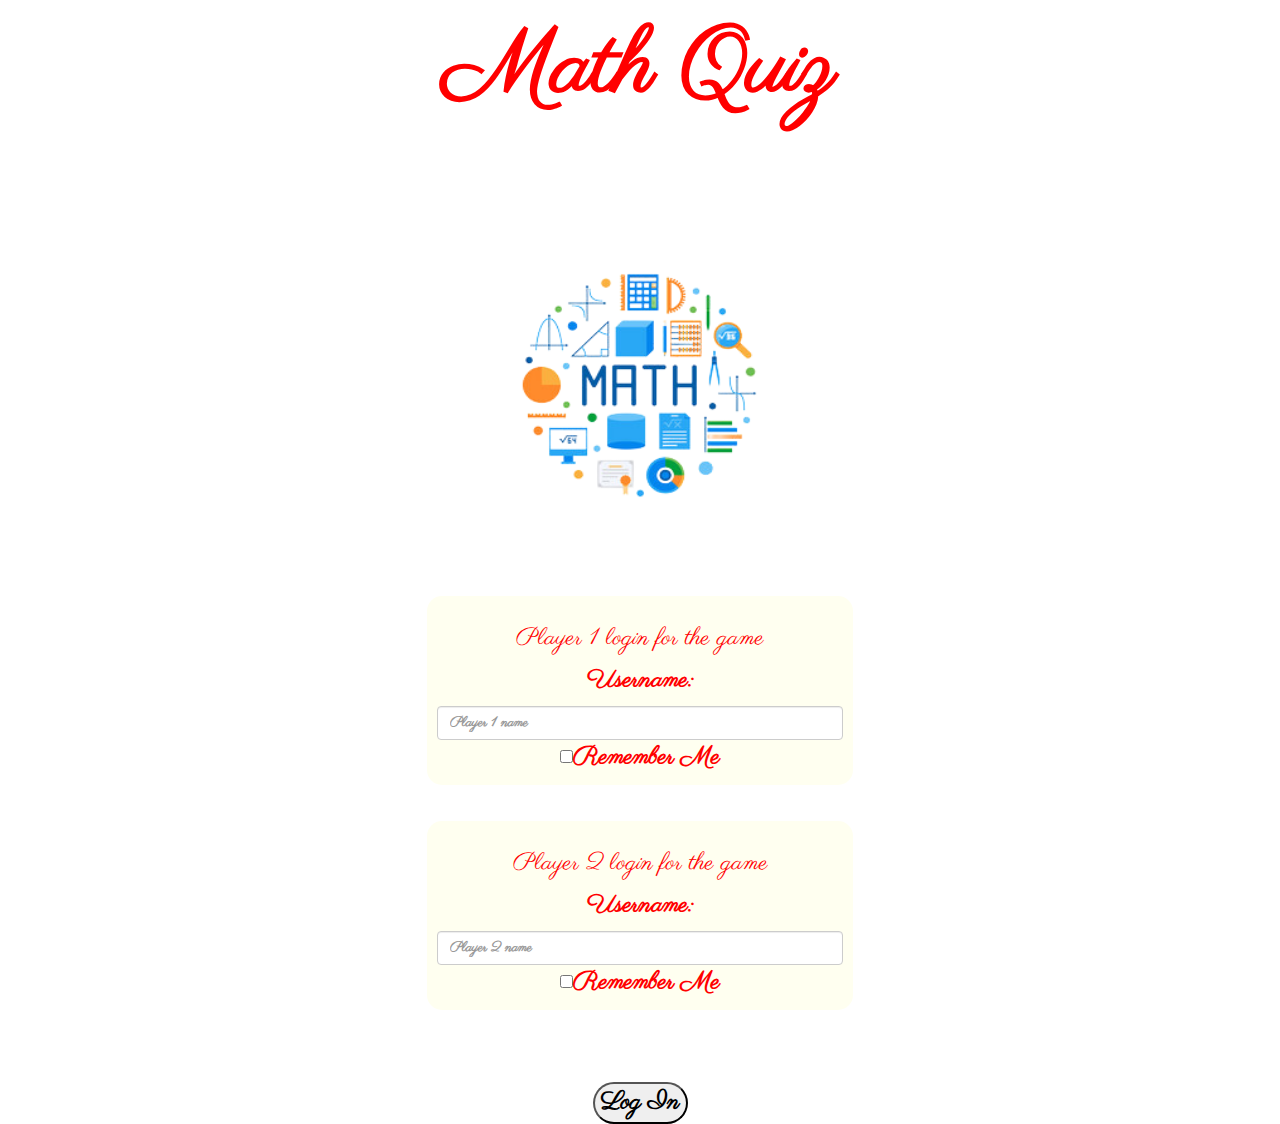
<file: index.html>
<!DOCTYPE html>
<html>
<head>
	<title>Math Quiz</title>

<meta name="viewport" content="width=device-width, initial-scale=1">
<link rel="stylesheet" href="https://maxcdn.bootstrapcdn.com/bootstrap/3.4.0/css/bootstrap.min.css">
<script src="https://ajax.googleapis.com/ajax/libs/jquery/3.4.1/jquery.min.js"></script>
<script src="https://maxcdn.bootstrapcdn.com/bootstrap/3.4.0/js/bootstrap.min.js"></script>
<link href="https://fonts.googleapis.com/css2?family=Parisienne&display=swap" rel="stylesheet">

<link rel="stylesheet" type="text/css" href="game_style.css">

<script src="game_login.js"></script>
</head>
<body>
	
	<h1 style="text-align: center; font-size: 90px; font-weight: bold; color:red ;">Math Quiz</h1>
	<br>
	<br>
	<br>
	<!DOCTYPE html>
<html lang="en">
<head>
	<meta charset="UTF-8">
	<title>Transparent Login Form with Blur Background</title>
	<link href="https://fonts.googleapis.com/css2?family=Poppins:wght@400;600;700;900&display=swap" rel="stylesheet">
	<link href="style.css" rel="stylesheet">
</head>
<body>
	<center>
		
		<img style="margin-bottom: 60px; color: cornsilk;" width="300" height="300;"  src="math-round-flat-vector-modern-260nw-1029847888-removebg-preview.png">
		<div class="col-lg-4 col-sm-8 col-xs-11 login_div1" style="background-color: ivory;color:red; ">
			<h3>Player 1 login for the game</h3>
			<label>Username:</label>
			<input type="text" id="player1_name" class="form-control" placeholder="Player 1 name">
			<input type="checkbox">Remember Me</input>

		
		</div>
		</div>
			<br>
		</div>
		<div class="col-lg-4 col-sm-8 col-xs-11 login_div1" style="background-color: ivory; color: red;">
			<h3>Player 2 login for the game</h3>
			<label>Username:</label>
			<input type="text" id="player2_name" class="form-control" placeholder="Player 2 name">
			<input type="checkbox">Remember Me</input>
			</div>
			<br>
			<br>
			<button style="border-radius: 90px; color: black;" type="button" height="50px" width="50px" onclick="adduser()">Log In</button>
			</center>
			</body>
			</html>
			</body>
			</html>
</file>
<file: game_style.css>
body
{
	background-image: url(http://38.media.tumblr.com/2d800ab79fe73dcd87e5dd20bb30ad51/tumblr_na90ypEFLf1sif4cro4_500.gif);
	background-size: 54cm;
	font-weight: bolder;
	

	font-family: 'Parisienne', cursive;
	color: white;
	font-size: 25px;
}

	.login_div1 , .login_div2
	{
		
		padding: 10px;
		float: none;
		border-radius: 15px;
	}


#number1, #number2
{
	display: inline-block;
	color: red;
	
}
#number
{
	width: 70%;
}
#number_display
{
	letter-spacing: 3px;
}
#output
{
background: white;
border-radius: 10px;
border-top: 10px solid #AA4465;
padding: 30px;
float: none;
text-align: left;
}

#IMG{
margin-bottom: 10px;
margin-left: 20000 ;
}
</file>
<file: style.css>
body
{
	background-image: url(http://38.media.tumblr.com/2d800ab79fe73dcd87e5dd20bb30ad51/tumblr_na90ypEFLf1sif4cro4_500.gif);
	background-size: 54cm;
	font-weight: bolder;
	

	font-family: 'Parisienne', cursive;
	color: white;
	font-size: 25px;
}

	.login_div1 , .login_div2
	{
		
		padding: 10px;
		float: none;
		border-radius: 15px;
	}


#player1_name , #player2_name
{
	display: inline-block;
	
}
#number
{
	width: 70%;
}
#number_display
{
	letter-spacing: 3px;
}
#output
{
background: white;
border-radius: 10px;
border-top: 10px solid #AA4465;
padding: 30px;
float: none;
text-align: left;
}

#IMG{
margin-bottom: 10px;
margin-left: 20000 ;
}
</file>
